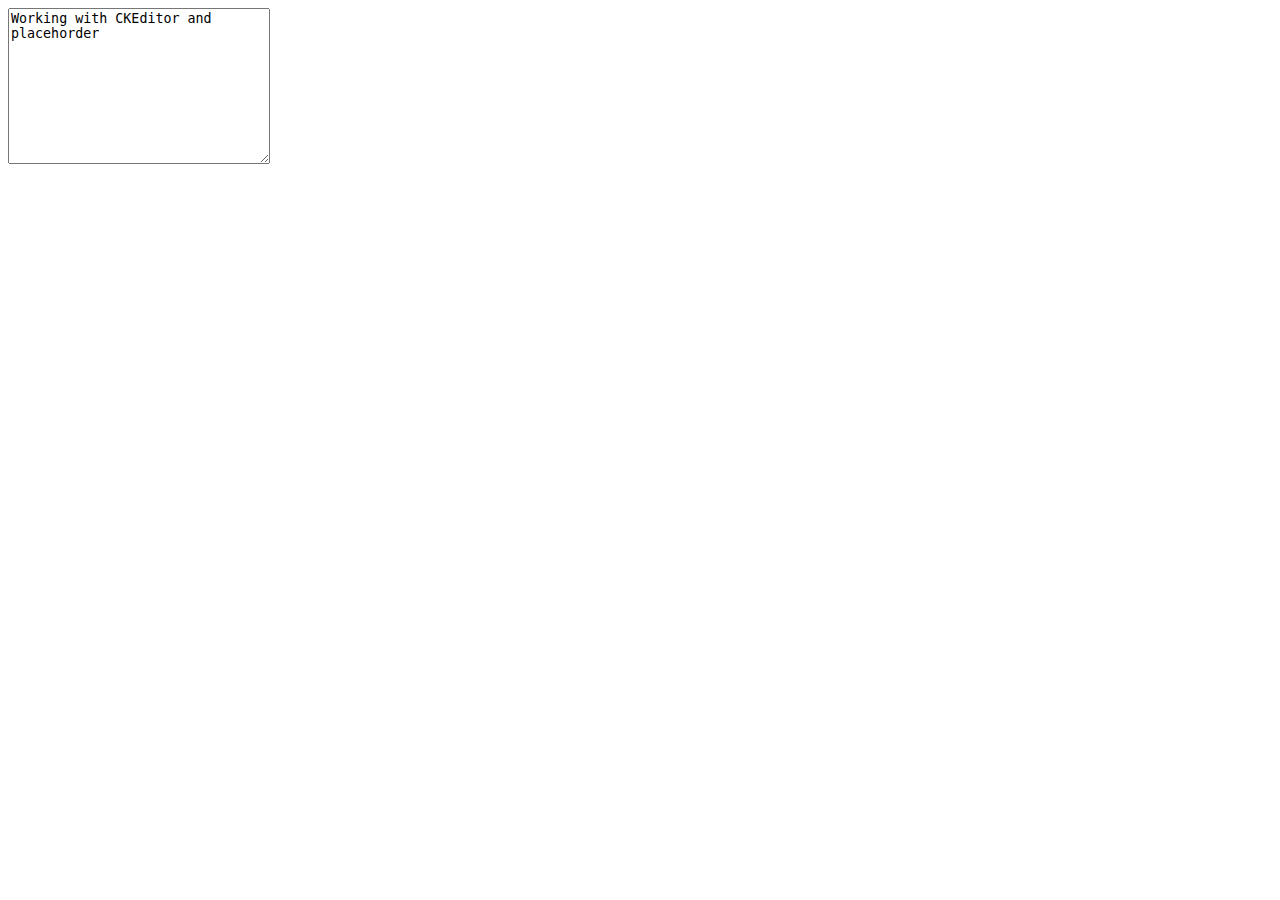
<file: ckeditor/using_placeholders.html>
<!DOCTYPE html>
<html>

<head>
	<meta charset="utf-8">
	<meta name="robots" content="noindex, nofollow">
	<title>Using placeholders</title>
	<script src="https://cdn.ckeditor.com/4.9.2/standard-all/ckeditor.js"></script>
</head>

<body>

	<textarea name="document" id="document" cols="30" rows="10">Working with CKEditor and placehorder</textarea>

	<script>
		CKEDITOR.replace( 'document', {
			enterMode: CKEDITOR.ENTER_BR,
			extraPlugins: 'placeholder',
			height: 220
		} );
	</script>
</body>

</html>
</file>
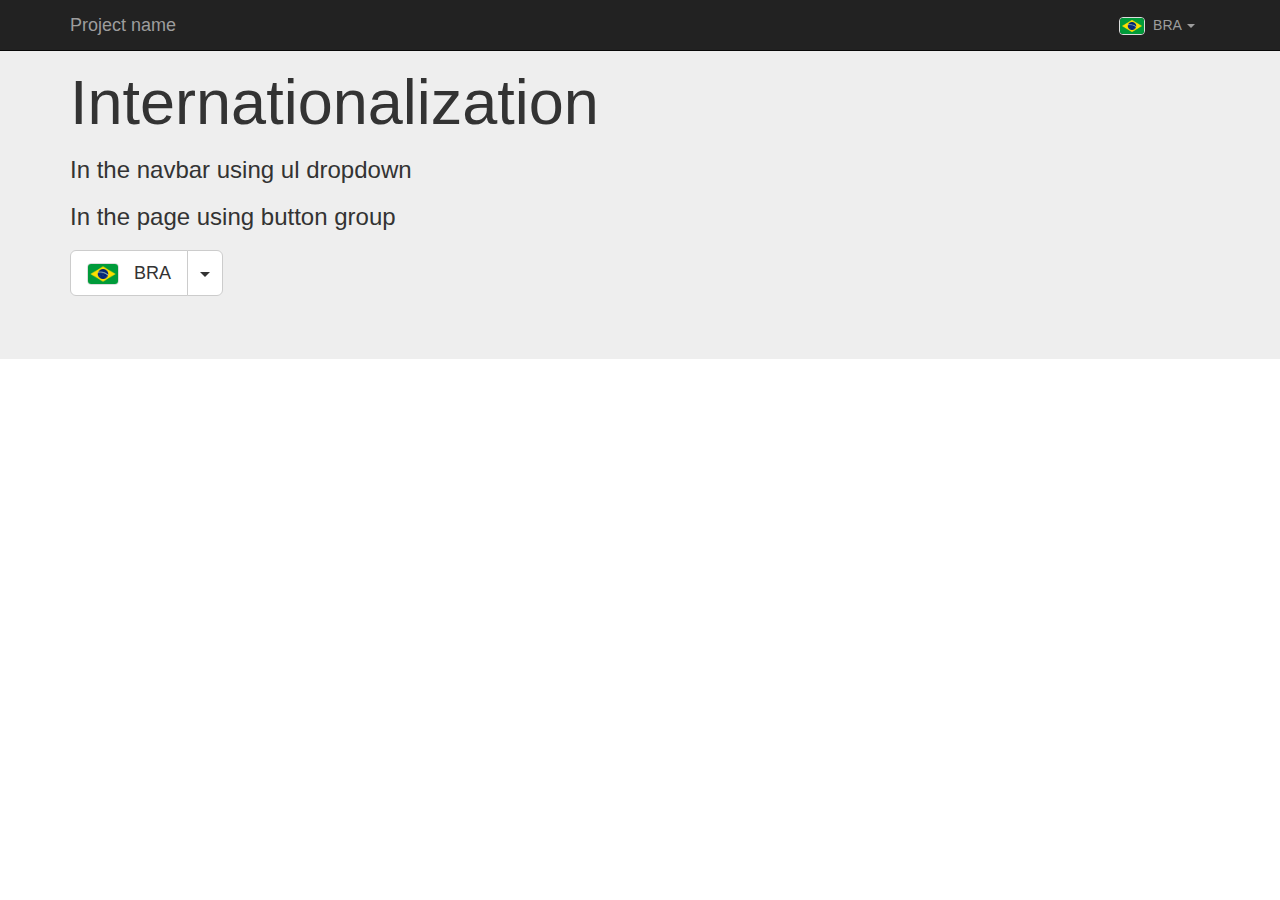
<file: i18n/internationalization.html>
<!DOCTYPE html>
<html lang="en">
<head>
    <meta charset="utf-8">
    <!-- This file has been downloaded from Bootsnipp.com. Enjoy! -->
    <title>Internationalization - Bootsnipp.com</title>
        <meta name="viewport" content="width=device-width, initial-scale=1">
    <link href="http://maxcdn.bootstrapcdn.com/bootstrap/3.3.0/css/bootstrap.min.css" rel="stylesheet">
    <style type="text/css">
        .icon-small
{
    height:18px;
    margin:0;
	padding:0;
}

.icon-medium
{
    height:22px;
	margin:0;
	padding:0;
}
    </style>
    <script src="http://code.jquery.com/jquery-1.11.1.min.js"></script>
    <script src="http://maxcdn.bootstrapcdn.com/bootstrap/3.3.0/js/bootstrap.min.js"></script>
</head>
<body>
<body>

<nav class="navbar navbar-inverse navbar-fixed-top">
    <div class="container">
        <div class="navbar-header">
          <button type="button" class="navbar-toggle collapsed" data-toggle="collapse" data-target="#navbar" aria-expanded="false" aria-controls="navbar">
            <span class="sr-only">Toggle navigation</span>
            <span class="icon-bar"></span>
            <span class="icon-bar"></span>
            <span class="icon-bar"></span>
          </button>
          <a class="navbar-brand" href="#">Project name</a>
        </div>
        <div id="navbar" class="navbar-collapse collapse navbar-right">
            <ul class="nav navbar-nav">
                <li class="dropdown">
                    <a href="#" class="dropdown-toggle" data-toggle="dropdown" role="button" aria-expanded="false"><img id="imgNavSel" src="" alt="..." class="img-thumbnail icon-small">  <span id="lanNavSel">BRA</span> <span class="caret"></span></a>
                    <ul class="dropdown-menu" role="menu">
            	        <li><a id="navBra" href="#" class="language"> <img id="imgNavBra" src="" alt="..." class="img-thumbnail icon-small">  <span id="lanNavBra">Português - BR</span></a></li>
						<li><a id="navPtg" href="#" class="language"> <img id="imgNavPtg" src="" alt="..." class="img-thumbnail icon-small">  <span id="lanNavPtg">Português - PT</span></a></li>
						<li><a id="navIta" href="#" class="language"> <img id="imgNavIta" src="" alt="..." class="img-thumbnail icon-small">  <span id="lanNavIta">Italiano</span></a></li>
						<li><a id="navEsp" href="#" class="language"> <img id="imgNavEsp" src="" alt="..." class="img-thumbnail icon-small">  <span id="lanNavEsp">Español</span></a></li>
                        <li><a id="navDeu" href="#" class="language"> <img id="imgNavDeu" src="" alt="..." class="img-thumbnail icon-small">  <span id="lanNavDeu">Deutsch</span></a></li>
        			    <li><a id="navFra" href="#" class="language"><img id="imgNavFra" src="" alt="..." class="img-thumbnail icon-small">  <span id="lanNavFra">Francais</span></a></li>
        			    <li><a id="navEngUS" href="#" class="language"><img id="imgNavEngUS" src="" alt="..." class="img-thumbnail icon-small">  <span id="lanNavEngUS">English - US</span></a></li>
						<li><a id="navEngGB" href="#" class="language"><img id="imgNavEngGB" src="" alt="..." class="img-thumbnail icon-small">  <span id="lanNavEngGB">English - GB</span></a></li>
        	        </ul>
                </li>
            </ul>
        </div> <!--/.navbar-collapse -->
    </div>
</nav>

<!-- Main jumbotron for a primary marketing message or call to action -->
<div class="jumbotron">
    <div class="container">
        <h1>Internationalization </h1>
        <h3>In the navbar using ul dropdown<h3>
        <h3>In the page using button group<h3>
        <p>
        <div class="btn-group">
            <button type="button" class="btn btn-default btn-lg">
        	<img id="imgBtnSel" src="" alt="..." class="img-thumbnail icon-medium">  
        	<span id="lanBtnSel">BRA</span></button>
        	  <button type="button" class="btn btn-default btn-lg dropdown-toggle" data-toggle="dropdown" aria-expanded="false">
        	    <span class="caret"></span>
        	  </button>
        	  <ul class="dropdown-menu" role="menu">
        		<li><a id="btnBra" href="#" class="language"> <img id="imgBtnBra" src="" alt="..." class="img-thumbnail icon-small">  <span id="lanBtnlBra">Português - BR</span></a></li>
				<li><a id="btnPtg" href="#" class="language"> <img id="imgBtnPtg" src="" alt="..." class="img-thumbnail icon-small">  <span id="lanBtnlPtg">Português - PT</span></a></li>
				<li><a id="btnIta" href="#" class="language"> <img id="imgBtnIta" src="" alt="..." class="img-thumbnail icon-small">  <span id="lanBtnlIta">Italiano</span></a></li>
				<li><a id="btnEsp" href="#" class="language"> <img id="imgBtnEsp" src="" alt="..." class="img-thumbnail icon-small">  <span id="lanBtnlEsp">Español</span></a></li>
        	    <li><a id="btnDeu" href="#" class="language"> <img id="imgBtnDeu" src="" alt="..." class="img-thumbnail icon-small">  <span id="lanBtnDeu">Deutsch</span></a></li>
        	    <li><a id="btnFra" href="#" class="language"> <img id="imgBtnFra" src="" alt="..." class="img-thumbnail icon-small">  <span id="lanBtnFra">Francais</span></a></li>
        	    <li><a id="btnEngUS" href="#" class="language"> <img id="imgBtnEngUS" src="" alt="..." class="img-thumbnail icon-small">  <span id="lanBtnEngUS">English - US</span></a></li>
				<li><a id="btnEngGB" href="#" class="language"> <img id="imgBtnEngGB" src="" alt="..." class="img-thumbnail icon-small">  <span id="lanBtnEngGB">English - GB</span></a></li>
        	  </ul>
        </div>
        </p>
    </div>
</div>
    
</body>
<script type="text/javascript">
$(document).ready(function(){
        var braImgLink = "br.png";
		var ptgImgLink = "pt.png";
		var itaImgLink = "it.png";
		var espImgLink = "es.png";
    	var engUSImgLink = "us.png";
		var engGBImgLink = "gb.png";
		var deuImgLink = "de.png";
		var fraImgLink = "fr.png";

		var imgBtnSel = $('#imgBtnSel');
		var imgBtnBra = $('#imgBtnBra');
		var imgBtnPtg = $('#imgBtnPtg');
		var imgBtnIta = $('#imgBtnIta');
		var imgBtnEsp = $('#imgBtnEsp');
		var imgBtnEngUS = $('#imgBtnEngUS');
		var imgBtnEngGB = $('#imgBtnEngGB');
		var imgBtnDeu = $('#imgBtnDeu');
		var imgBtnFra = $('#imgBtnFra');

		var imgNavSel = $('#imgNavSel');
		var imgNavBra = $('#imgNavBra');
		var imgNavPtg = $('#imgNavPtg');
		var imgNavIta = $('#imgNavIta');
		var imgNavEsp = $('#imgNavEsp');
		var imgNavEngUS = $('#imgNavEngUS');
		var imgNavEngGB = $('#imgNavEngGB');
		var imgNavDeu = $('#imgNavDeu');
		var imgNavFra = $('#imgNavFra');

		var spanNavSel = $('#lanNavSel');
		var spanBtnSel = $('#lanBtnSel');

		imgBtnSel.attr("src",braImgLink);
		imgBtnBra.attr("src",braImgLink);
		imgBtnPtg.attr("src",ptgImgLink);
		imgBtnIta.attr("src",itaImgLink);
		imgBtnEsp.attr("src",espImgLink);
		imgBtnEngUS.attr("src",engUSImgLink);
		imgBtnEngGB.attr("src",engGBImgLink);
		imgBtnDeu.attr("src",deuImgLink);
		imgBtnFra.attr("src",fraImgLink);

		imgNavSel.attr("src",braImgLink);
		imgNavBra.attr("src",braImgLink);
		imgNavPtg.attr("src",ptgImgLink);
		imgNavIta.attr("src",itaImgLink);
		imgNavEsp.attr("src",espImgLink);
		imgNavEngUS.attr("src",engUSImgLink);
		imgNavEngGB.attr("src",engGBImgLink);
		imgNavDeu.attr("src",deuImgLink);
		imgNavFra.attr("src",fraImgLink);

		$( ".language" ).on( "click", function( event ) {
			var currentId = $(this).attr('id');

			if(currentId == "navBra") {
				imgNavSel.attr("src",braImgLink);
				spanNavSel.text("BRA");
			} else if (currentId == "navPtg") {
				imgNavSel.attr("src",ptgImgLink);
				spanNavSel.text("POR");
			} else if (currentId == "navIta") {
				imgNavSel.attr("src",itaImgLink);
				spanNavSel.text("ITA");
			} else if (currentId == "navEsp") {
				imgNavSel.attr("src",espImgLink);
				spanNavSel.text("ESP");
			} else if (currentId == "navEngUS") {
				imgNavSel.attr("src",engUSImgLink);
				spanNavSel.text("ENG");
			} else if (currentId == "navEngGB") {
				imgNavSel.attr("src",engGBImgLink);
				spanNavSel.text("ENG");
			} else if (currentId == "navDeu") {
				imgNavSel.attr("src",deuImgLink);
				spanNavSel.text("DEU");
			} else if (currentId == "navFra") {
				imgNavSel.attr("src",fraImgLink);
				spanNavSel.text("FRA");
			}

			if(currentId == "btnBra") {
				imgBtnSel.attr("src",braImgLink);
				spanBtnSel.text("BRA");
			} else if (currentId == "btnPtg") {
				imgBtnSel.attr("src",ptgImgLink);
				spanBtnSel.text("POR");
			} else if (currentId == "btnIta") {
				imgBtnSel.attr("src",itaImgLink);
				spanBtnSel.text("ITA");
			} else if (currentId == "btnEsp") {
				imgBtnSel.attr("src",espImgLink);
				spanBtnSel.text("ESP");
			} else if (currentId == "btnEngUS") {
				imgBtnSel.attr("src",engUSImgLink);
				spanBtnSel.text("ENG");
			}  else if (currentId == "btnEngGB") {
				imgBtnSel.attr("src",engGBImgLink);
				spanBtnSel.text("ENG");
			} else if (currentId == "btnDeu") {
				imgBtnSel.attr("src",deuImgLink);
				spanBtnSel.text("DEU");
			} else if (currentId == "btnFra") {
				imgBtnSel.attr("src",fraImgLink);
				spanBtnSel.text("FRA");
			}
			
		});
});
</script>
</body>
</html>
</file>
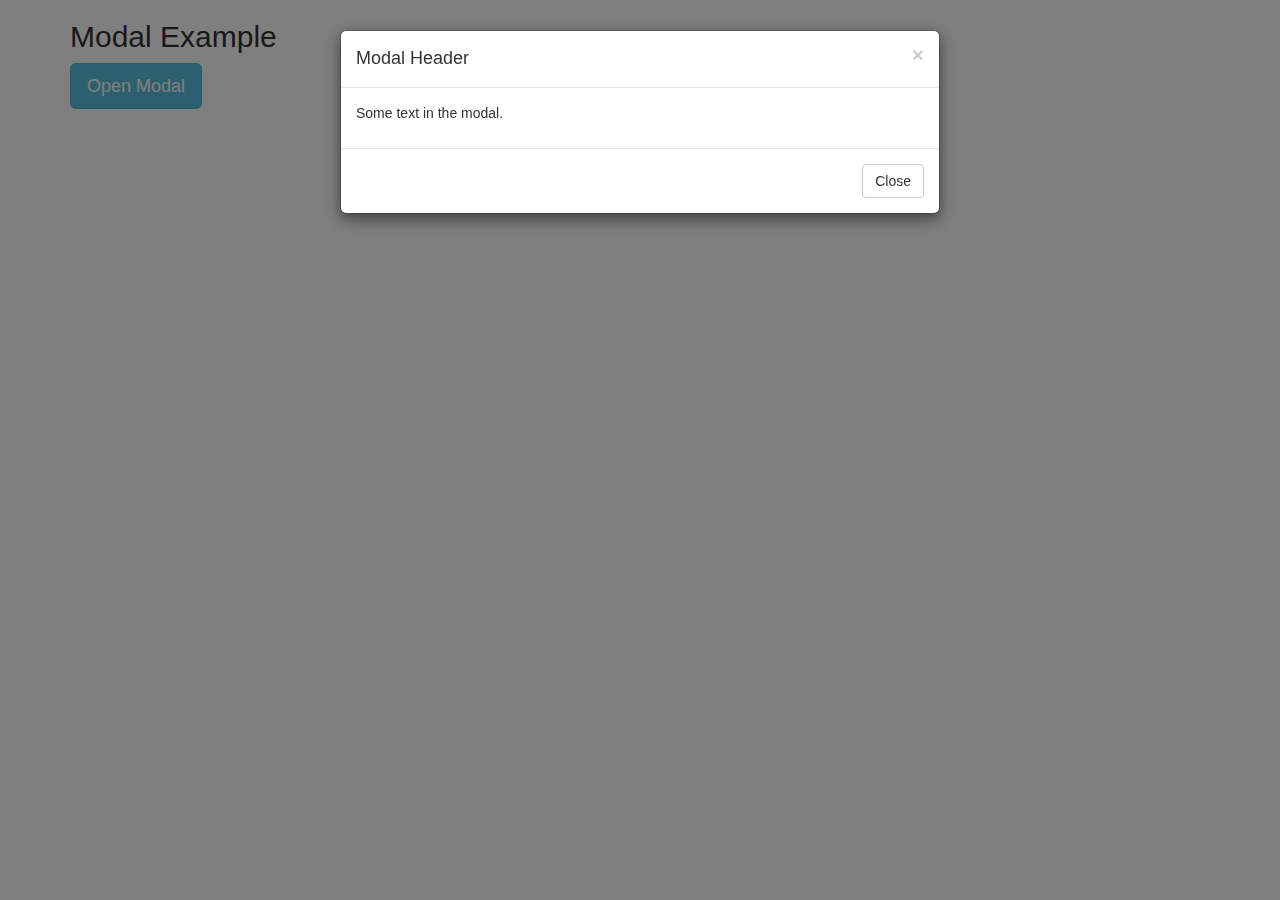
<file: modal/modal.html>
<!DOCTYPE html>
<html lang="en">
<head>
  <title>Bootstrap Example</title>
  <meta charset="utf-8">
  <meta name="viewport" content="width=device-width, initial-scale=1">
  <link rel="stylesheet" href="https://maxcdn.bootstrapcdn.com/bootstrap/3.3.7/css/bootstrap.min.css">
<script src="https://ajax.googleapis.com/ajax/libs/jquery/2.1.1/jquery.min.js"></script>
  <script src="https://maxcdn.bootstrapcdn.com/bootstrap/3.3.7/js/bootstrap.min.js"></script>
<script>
$(window).load(function(){
      $('#myModal').modal('show');
});
$(function () {
   $('#modal').modal('toggle');
});
</script>
</head>
<body>

<div class="container">
  <h2>Modal Example</h2>
  <!-- Trigger the modal with a button -->
  <button type="button" class="btn btn-info btn-lg" data-toggle="modal" data-target="#myModal">Open Modal</button>

  <!-- Modal -->
  <div class="modal fade" id="myModal" role="dialog">
    <div class="modal-dialog">
    
      <!-- Modal content-->
      <div class="modal-content">
        <div class="modal-header">
          <button type="button" class="close" data-dismiss="modal">&times;</button>
          <h4 class="modal-title">Modal Header</h4>
        </div>
        <div class="modal-body">
          <p>Some text in the modal.</p>
        </div>
        <div class="modal-footer">
          <button type="button" class="btn btn-default" data-dismiss="modal">Close</button>
        </div>
      </div>
      
    </div>
  </div>
  
</div>

</body>
</html>
</file>
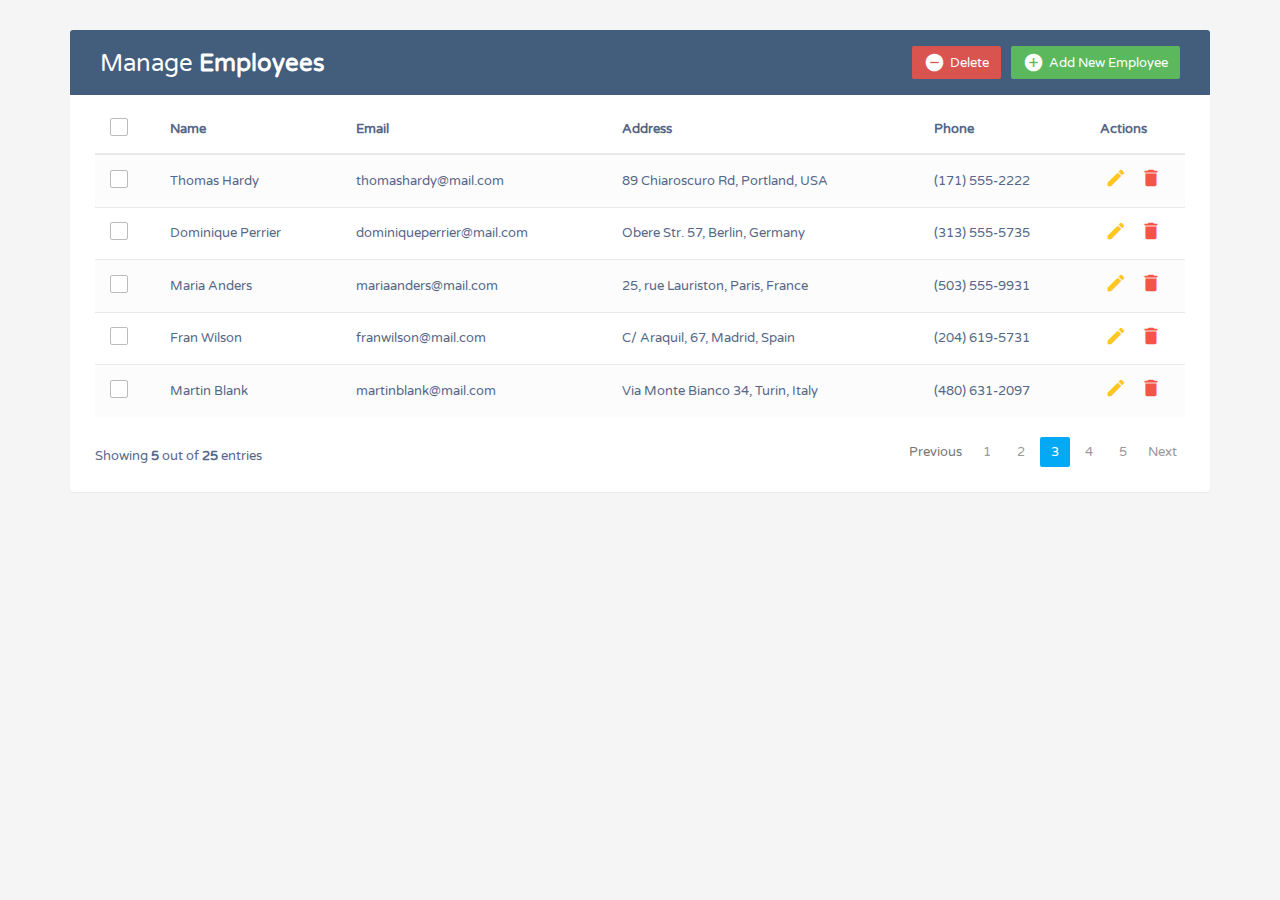
<file: simple_table/simple_table.html>
<!DOCTYPE html>
<html lang="en">
<head>
<meta charset="utf-8">
<meta http-equiv="X-UA-Compatible" content="IE=edge">
<meta name="viewport" content="width=device-width, initial-scale=1">
<title>Bootstrap CRUD Data Table for Database with Modal Form</title>
<link rel="stylesheet" href="https://fonts.googleapis.com/css?family=Roboto|Varela+Round">
<link rel="stylesheet" href="https://fonts.googleapis.com/icon?family=Material+Icons">
<link rel="stylesheet" href="https://maxcdn.bootstrapcdn.com/font-awesome/4.7.0/css/font-awesome.min.css">
<link rel="stylesheet" href="https://maxcdn.bootstrapcdn.com/bootstrap/3.3.7/css/bootstrap.min.css">
<script src="https://ajax.googleapis.com/ajax/libs/jquery/1.12.4/jquery.min.js"></script>
<script src="https://maxcdn.bootstrapcdn.com/bootstrap/3.3.7/js/bootstrap.min.js"></script>
<style type="text/css">
    body {
        color: #566787;
		background: #f5f5f5;
		font-family: 'Varela Round', sans-serif;
		font-size: 13px;
	}
	.table-wrapper {
        background: #fff;
        padding: 20px 25px;
        margin: 30px 0;
		border-radius: 3px;
        box-shadow: 0 1px 1px rgba(0,0,0,.05);
    }
	.table-title {        
		padding-bottom: 15px;
		background: #435d7d;
		color: #fff;
		padding: 16px 30px;
		margin: -20px -25px 10px;
		border-radius: 3px 3px 0 0;
    }
    .table-title h2 {
		margin: 5px 0 0;
		font-size: 24px;
	}
	.table-title .btn-group {
		float: right;
	}
	.table-title .btn {
		color: #fff;
		float: right;
		font-size: 13px;
		border: none;
		min-width: 50px;
		border-radius: 2px;
		border: none;
		outline: none !important;
		margin-left: 10px;
	}
	.table-title .btn i {
		float: left;
		font-size: 21px;
		margin-right: 5px;
	}
	.table-title .btn span {
		float: left;
		margin-top: 2px;
	}
    table.table tr th, table.table tr td {
        border-color: #e9e9e9;
		padding: 12px 15px;
		vertical-align: middle;
    }
	table.table tr th:first-child {
		width: 60px;
	}
	table.table tr th:last-child {
		width: 100px;
	}
    table.table-striped tbody tr:nth-of-type(odd) {
    	background-color: #fcfcfc;
	}
	table.table-striped.table-hover tbody tr:hover {
		background: #f5f5f5;
	}
    table.table th i {
        font-size: 13px;
        margin: 0 5px;
        cursor: pointer;
    }	
    table.table td:last-child i {
		opacity: 0.9;
		font-size: 22px;
        margin: 0 5px;
    }
	table.table td a {
		font-weight: bold;
		color: #566787;
		display: inline-block;
		text-decoration: none;
		outline: none !important;
	}
	table.table td a:hover {
		color: #2196F3;
	}
	table.table td a.edit {
        color: #FFC107;
    }
    table.table td a.delete {
        color: #F44336;
    }
    table.table td i {
        font-size: 19px;
    }
	table.table .avatar {
		border-radius: 50%;
		vertical-align: middle;
		margin-right: 10px;
	}
    .pagination {
        float: right;
        margin: 0 0 5px;
    }
    .pagination li a {
        border: none;
        font-size: 13px;
        min-width: 30px;
        min-height: 30px;
        color: #999;
        margin: 0 2px;
        line-height: 30px;
        border-radius: 2px !important;
        text-align: center;
        padding: 0 6px;
    }
    .pagination li a:hover {
        color: #666;
    }	
    .pagination li.active a, .pagination li.active a.page-link {
        background: #03A9F4;
    }
    .pagination li.active a:hover {        
        background: #0397d6;
    }
	.pagination li.disabled i {
        color: #ccc;
    }
    .pagination li i {
        font-size: 16px;
        padding-top: 6px
    }
    .hint-text {
        float: left;
        margin-top: 10px;
        font-size: 13px;
    }    
	/* Custom checkbox */
	.custom-checkbox {
		position: relative;
	}
	.custom-checkbox input[type="checkbox"] {    
		opacity: 0;
		position: absolute;
		margin: 5px 0 0 3px;
		z-index: 9;
	}
	.custom-checkbox label:before{
		width: 18px;
		height: 18px;
	}
	.custom-checkbox label:before {
		content: '';
		margin-right: 10px;
		display: inline-block;
		vertical-align: text-top;
		background: white;
		border: 1px solid #bbb;
		border-radius: 2px;
		box-sizing: border-box;
		z-index: 2;
	}
	.custom-checkbox input[type="checkbox"]:checked + label:after {
		content: '';
		position: absolute;
		left: 6px;
		top: 3px;
		width: 6px;
		height: 11px;
		border: solid #000;
		border-width: 0 3px 3px 0;
		transform: inherit;
		z-index: 3;
		transform: rotateZ(45deg);
	}
	.custom-checkbox input[type="checkbox"]:checked + label:before {
		border-color: #03A9F4;
		background: #03A9F4;
	}
	.custom-checkbox input[type="checkbox"]:checked + label:after {
		border-color: #fff;
	}
	.custom-checkbox input[type="checkbox"]:disabled + label:before {
		color: #b8b8b8;
		cursor: auto;
		box-shadow: none;
		background: #ddd;
	}
	/* Modal styles */
	.modal .modal-dialog {
		max-width: 400px;
	}
	.modal .modal-header, .modal .modal-body, .modal .modal-footer {
		padding: 20px 30px;
	}
	.modal .modal-content {
		border-radius: 3px;
	}
	.modal .modal-footer {
		background: #ecf0f1;
		border-radius: 0 0 3px 3px;
	}
    .modal .modal-title {
        display: inline-block;
    }
	.modal .form-control {
		border-radius: 2px;
		box-shadow: none;
		border-color: #dddddd;
	}
	.modal textarea.form-control {
		resize: vertical;
	}
	.modal .btn {
		border-radius: 2px;
		min-width: 100px;
	}	
	.modal form label {
		font-weight: normal;
	}	
</style>
<script type="text/javascript">
$(document).ready(function(){
	// Activate tooltip
	$('[data-toggle="tooltip"]').tooltip();
	
	// Select/Deselect checkboxes
	var checkbox = $('table tbody input[type="checkbox"]');
	$("#selectAll").click(function(){
		if(this.checked){
			checkbox.each(function(){
				this.checked = true;                        
			});
		} else{
			checkbox.each(function(){
				this.checked = false;                        
			});
		} 
	});
	checkbox.click(function(){
		if(!this.checked){
			$("#selectAll").prop("checked", false);
		}
	});
});
</script>
</head>
<body>
    <div class="container">
        <div class="table-wrapper">
            <div class="table-title">
                <div class="row">
                    <div class="col-sm-6">
						<h2>Manage <b>Employees</b></h2>
					</div>
					<div class="col-sm-6">
						<a href="#addEmployeeModal" class="btn btn-success" data-toggle="modal"><i class="material-icons">&#xE147;</i> <span>Add New Employee</span></a>
						<a href="#deleteEmployeeModal" class="btn btn-danger" data-toggle="modal"><i class="material-icons">&#xE15C;</i> <span>Delete</span></a>						
					</div>
                </div>
            </div>
            <table class="table table-striped table-hover">
                <thead>
                    <tr>
						<th>
							<span class="custom-checkbox">
								<input type="checkbox" id="selectAll">
								<label for="selectAll"></label>
							</span>
						</th>
                        <th>Name</th>
                        <th>Email</th>
						<th>Address</th>
                        <th>Phone</th>
                        <th>Actions</th>
                    </tr>
                </thead>
                <tbody>
                    <tr>
						<td>
							<span class="custom-checkbox">
								<input type="checkbox" id="checkbox1" name="options[]" value="1">
								<label for="checkbox1"></label>
							</span>
						</td>
                        <td>Thomas Hardy</td>
                        <td>thomashardy@mail.com</td>
						<td>89 Chiaroscuro Rd, Portland, USA</td>
                        <td>(171) 555-2222</td>
                        <td>
                            <a href="#editEmployeeModal" class="edit" data-toggle="modal"><i class="material-icons" data-toggle="tooltip" title="Edit">&#xE254;</i></a>
                            <a href="#deleteEmployeeModal" class="delete" data-toggle="modal"><i class="material-icons" data-toggle="tooltip" title="Delete">&#xE872;</i></a>
                        </td>
                    </tr>
                    <tr>
						<td>
							<span class="custom-checkbox">
								<input type="checkbox" id="checkbox2" name="options[]" value="1">
								<label for="checkbox2"></label>
							</span>
						</td>
                        <td>Dominique Perrier</td>
                        <td>dominiqueperrier@mail.com</td>
						<td>Obere Str. 57, Berlin, Germany</td>
                        <td>(313) 555-5735</td>
                        <td>
                            <a href="#editEmployeeModal" class="edit" data-toggle="modal"><i class="material-icons" data-toggle="tooltip" title="Edit">&#xE254;</i></a>
                            <a href="#deleteEmployeeModal" class="delete" data-toggle="modal"><i class="material-icons" data-toggle="tooltip" title="Delete">&#xE872;</i></a>
                        </td>
                    </tr>
					<tr>
						<td>
							<span class="custom-checkbox">
								<input type="checkbox" id="checkbox3" name="options[]" value="1">
								<label for="checkbox3"></label>
							</span>
						</td>
                        <td>Maria Anders</td>
                        <td>mariaanders@mail.com</td>
						<td>25, rue Lauriston, Paris, France</td>
                        <td>(503) 555-9931</td>
                        <td>
                            <a href="#editEmployeeModal" class="edit" data-toggle="modal"><i class="material-icons" data-toggle="tooltip" title="Edit">&#xE254;</i></a>
                            <a href="#deleteEmployeeModal" class="delete" data-toggle="modal"><i class="material-icons" data-toggle="tooltip" title="Delete">&#xE872;</i></a>
                        </td>
                    </tr>
                    <tr>
						<td>
							<span class="custom-checkbox">
								<input type="checkbox" id="checkbox4" name="options[]" value="1">
								<label for="checkbox4"></label>
							</span>
						</td>
                        <td>Fran Wilson</td>
                        <td>franwilson@mail.com</td>
						<td>C/ Araquil, 67, Madrid, Spain</td>
                        <td>(204) 619-5731</td>
                        <td>
                            <a href="#editEmployeeModal" class="edit" data-toggle="modal"><i class="material-icons" data-toggle="tooltip" title="Edit">&#xE254;</i></a>
                            <a href="#deleteEmployeeModal" class="delete" data-toggle="modal"><i class="material-icons" data-toggle="tooltip" title="Delete">&#xE872;</i></a>
                        </td>
                    </tr>					
					<tr>
						<td>
							<span class="custom-checkbox">
								<input type="checkbox" id="checkbox5" name="options[]" value="1">
								<label for="checkbox5"></label>
							</span>
						</td>
                        <td>Martin Blank</td>
                        <td>martinblank@mail.com</td>
						<td>Via Monte Bianco 34, Turin, Italy</td>
                        <td>(480) 631-2097</td>
                        <td>
                            <a href="#editEmployeeModal" class="edit" data-toggle="modal"><i class="material-icons" data-toggle="tooltip" title="Edit">&#xE254;</i></a>
                            <a href="#deleteEmployeeModal" class="delete" data-toggle="modal"><i class="material-icons" data-toggle="tooltip" title="Delete">&#xE872;</i></a>
                        </td>
                    </tr> 
                </tbody>
            </table>
			<div class="clearfix">
                <div class="hint-text">Showing <b>5</b> out of <b>25</b> entries</div>
                <ul class="pagination">
                    <li class="page-item disabled"><a href="#">Previous</a></li>
                    <li class="page-item"><a href="#" class="page-link">1</a></li>
                    <li class="page-item"><a href="#" class="page-link">2</a></li>
                    <li class="page-item active"><a href="#" class="page-link">3</a></li>
                    <li class="page-item"><a href="#" class="page-link">4</a></li>
                    <li class="page-item"><a href="#" class="page-link">5</a></li>
                    <li class="page-item"><a href="#" class="page-link">Next</a></li>
                </ul>
            </div>
        </div>
    </div>
	<!-- Edit Modal HTML -->
	<div id="addEmployeeModal" class="modal fade">
		<div class="modal-dialog">
			<div class="modal-content">
				<form>
					<div class="modal-header">						
						<h4 class="modal-title">Add Employee</h4>
						<button type="button" class="close" data-dismiss="modal" aria-hidden="true">&times;</button>
					</div>
					<div class="modal-body">					
						<div class="form-group">
							<label>Name</label>
							<input type="text" class="form-control" required>
						</div>
						<div class="form-group">
							<label>Email</label>
							<input type="email" class="form-control" required>
						</div>
						<div class="form-group">
							<label>Address</label>
							<textarea class="form-control" required></textarea>
						</div>
						<div class="form-group">
							<label>Phone</label>
							<input type="text" class="form-control" required>
						</div>					
					</div>
					<div class="modal-footer">
						<input type="button" class="btn btn-default" data-dismiss="modal" value="Cancel">
						<input type="submit" class="btn btn-success" value="Add">
					</div>
				</form>
			</div>
		</div>
	</div>
	<!-- Edit Modal HTML -->
	<div id="editEmployeeModal" class="modal fade">
		<div class="modal-dialog">
			<div class="modal-content">
				<form>
					<div class="modal-header">						
						<h4 class="modal-title">Edit Employee</h4>
						<button type="button" class="close" data-dismiss="modal" aria-hidden="true">&times;</button>
					</div>
					<div class="modal-body">					
						<div class="form-group">
							<label>Name</label>
							<input type="text" class="form-control" required>
						</div>
						<div class="form-group">
							<label>Email</label>
							<input type="email" class="form-control" required>
						</div>
						<div class="form-group">
							<label>Address</label>
							<textarea class="form-control" required></textarea>
						</div>
						<div class="form-group">
							<label>Phone</label>
							<input type="text" class="form-control" required>
						</div>					
					</div>
					<div class="modal-footer">
						<input type="button" class="btn btn-default" data-dismiss="modal" value="Cancel">
						<input type="submit" class="btn btn-info" value="Save">
					</div>
				</form>
			</div>
		</div>
	</div>
	<!-- Delete Modal HTML -->
	<div id="deleteEmployeeModal" class="modal fade">
		<div class="modal-dialog">
			<div class="modal-content">
				<form>
					<div class="modal-header">						
						<h4 class="modal-title">Delete Employee</h4>
						<button type="button" class="close" data-dismiss="modal" aria-hidden="true">&times;</button>
					</div>
					<div class="modal-body">					
						<p>Are you sure you want to delete these Records?</p>
						<p class="text-warning"><small>This action cannot be undone.</small></p>
					</div>
					<div class="modal-footer">
						<input type="button" class="btn btn-default" data-dismiss="modal" value="Cancel">
						<input type="submit" class="btn btn-danger" value="Delete">
					</div>
				</form>
			</div>
		</div>
	</div>
</body>
</html>
</file>
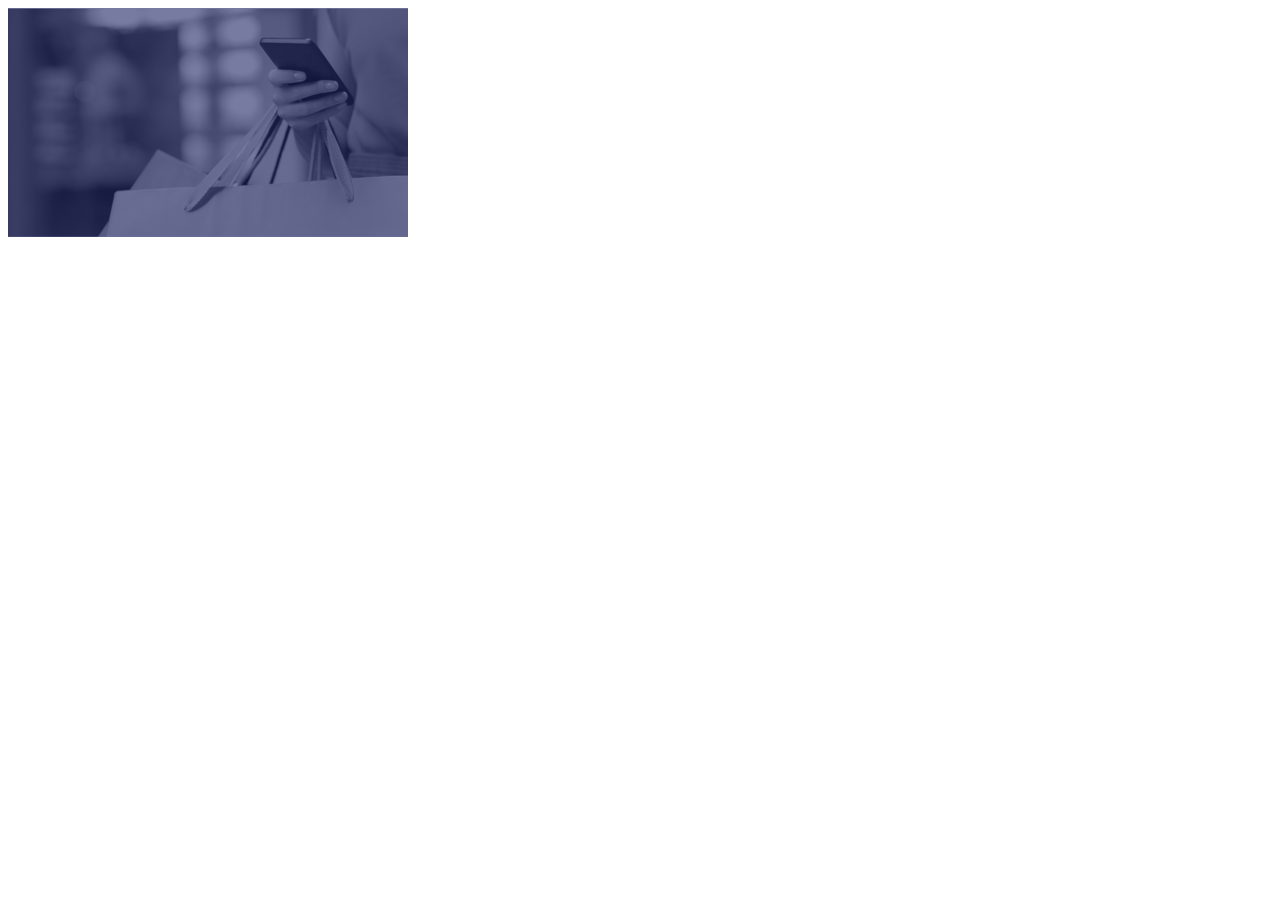
<file: transparency/saved_resource.html>
<!DOCTYPE html>
<!-- saved from url=(0047)http://fiddle.jshell.net/6Mt3Q/3976/show/light/ -->
<html><head><meta http-equiv="Content-Type" content="text/html; charset=UTF-8">
  

  <style type="text/css">
    .image-container {
		position: relative;
		width: 200px;
		height: 300px;
	}
	.image-container .overlay {
		position: absolute;
		top: 0;
		left: 0;
		width: 400px;
		height: 229px;
		background: rgba(29, 35, 98,.6);
	}
  </style>

</head>
<body>
  <div class="image-container">
    <img src="./banner-credito.png">
    <div class="overlay"></div>
  </div>



</body></html>
</file>
